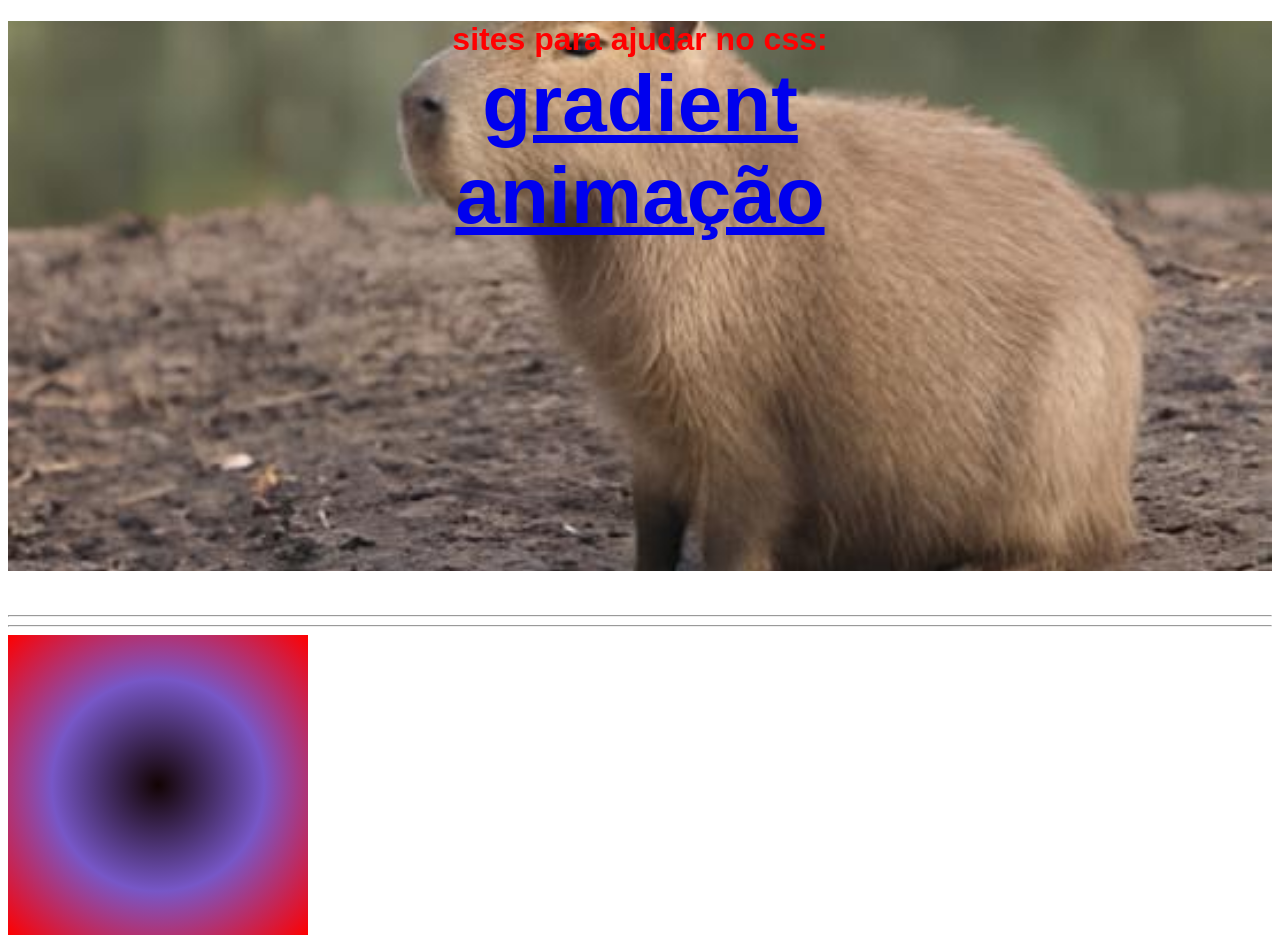
<file: 14.05_CssBackground/index.html>
<!doctype html>
<html lang="pt-br">
  <head>
    <meta charset="UTF-8" />
    <meta name="viewport" content="width=device-width, initial-scale=1.0" />
    <title>Background</title>
    <link rel="stylesheet" href="style.css" />
  </head>
  <body>
    <div class="testes">
      <h1>
        sites para ajudar no css: <br />
        <a href="https://cssgradient.io/">gradient</a><br />
        <a href="https://animista.net/">animação</a>
      </h1>
    </div>
    <br />
    <br />
    <hr />
    <hr />

    <div class="testes-gradiente"></div>
  </body>
</html>
</file>
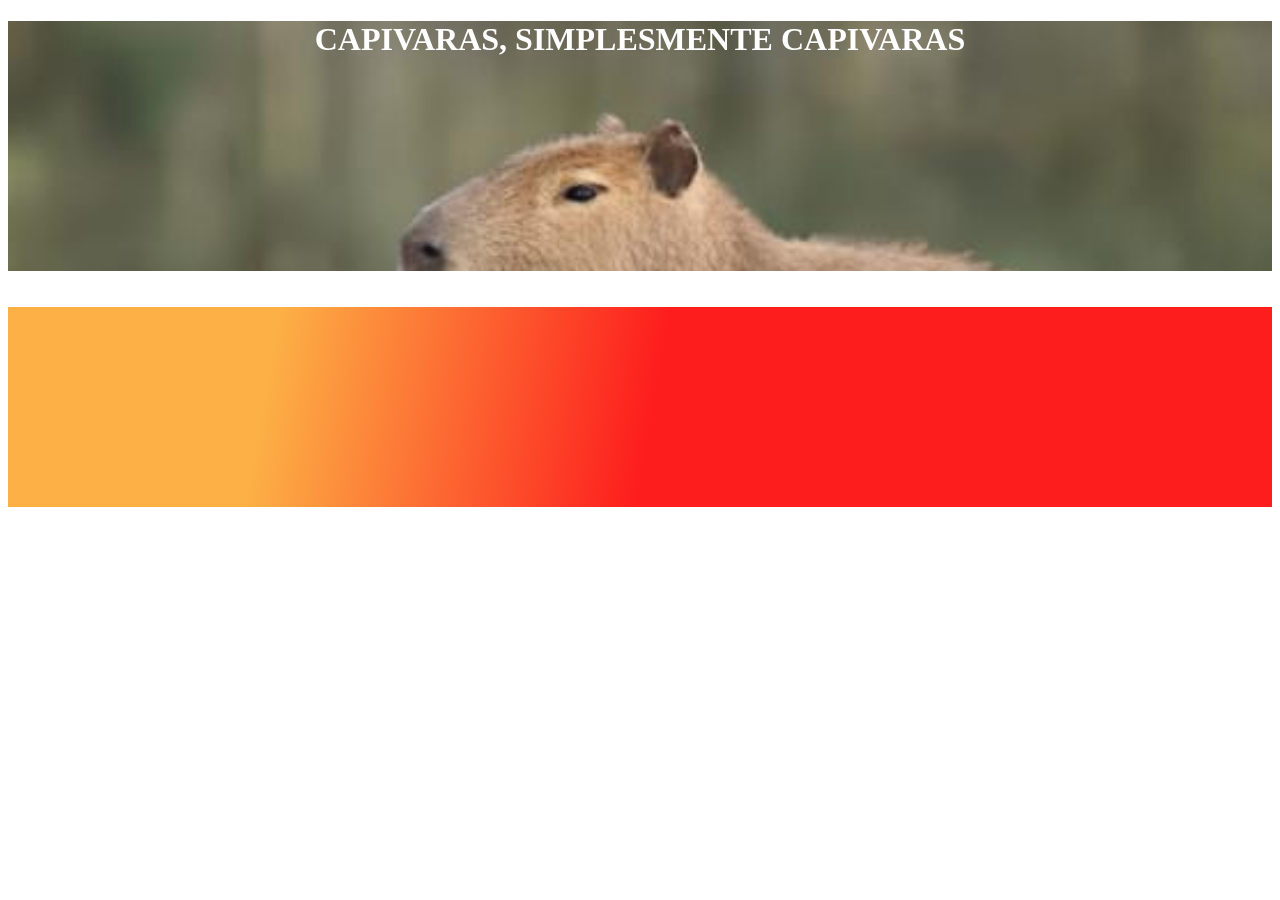
<file: AtividadeCSSbackground/index.html>
<!DOCTYPE html>
<html lang="en">
<head>
    <meta charset="UTF-8">
    <meta name="viewport" content="width=device-width, initial-scale=1.0">
    <link rel="stylesheet" href="style.css">
    <title>Atividade - Background em CSS</title>
</head>
<body>
    <div class="banner">
        <h1>CAPIVARAS, SIMPLESMENTE CAPIVARAS</h1>
    </div>
<br>
<br>
    <div class="gradiente">
        
    </div>

</body>
</html>
</file>
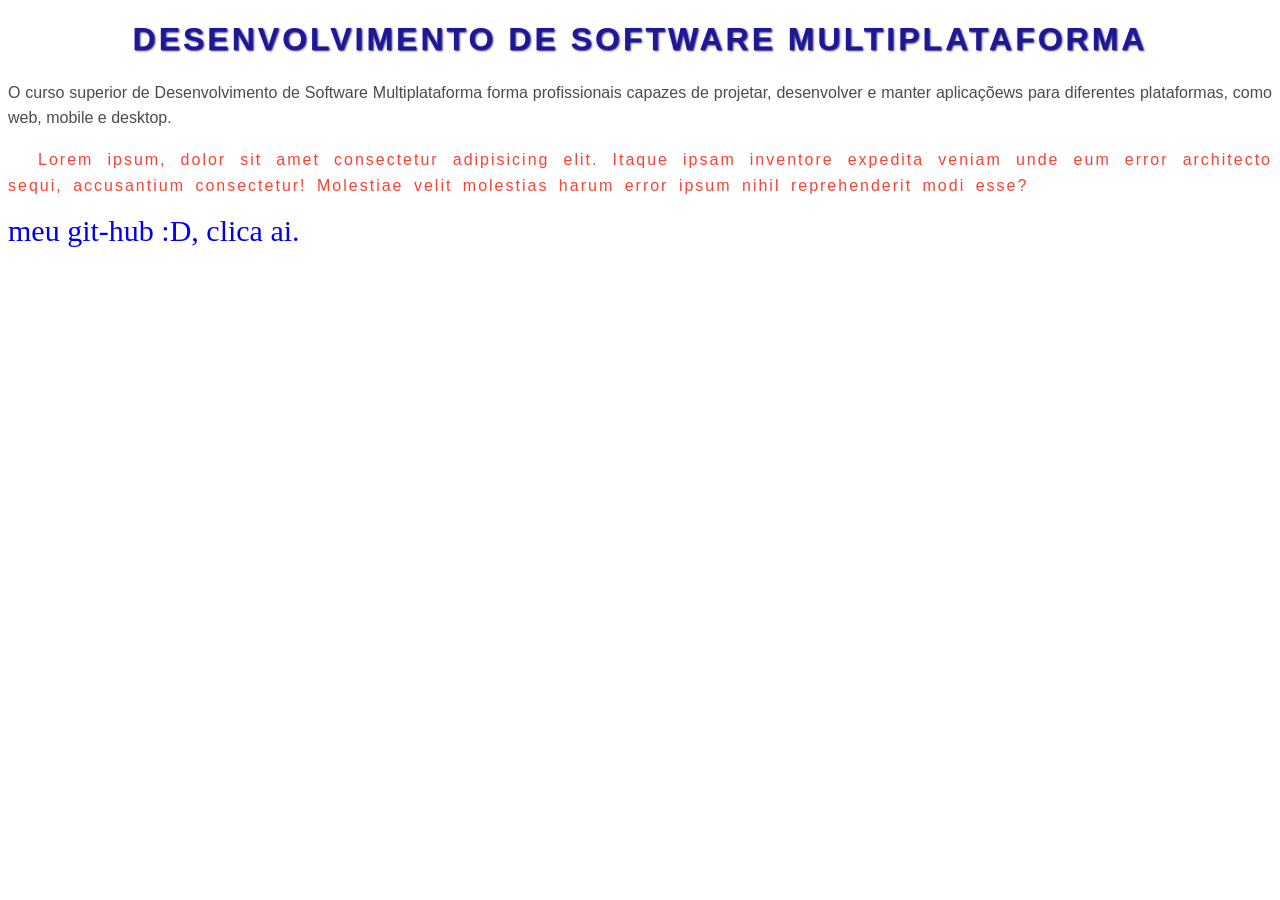
<file: att08.05 fontes/index.html>
<!doctype html>
<html lang="pt-br">
  <head>
    <meta charset="UTF-8" />
    <meta name="viewport" content="width=device-width, initial-scale=1.0" />
    <title>Propriedades De Texto</title>
    <link rel="stylesheet" href="styles.css" />
  </head>
  <body>

    <h1>Desenvolvimento de Software Multiplataforma</h1>

    <p>
      O curso superior de Desenvolvimento de Software Multiplataforma forma
      profissionais capazes de projetar, desenvolver e manter aplicaçõews para
      diferentes plataformas, como web, mobile e desktop.
    </p>

    <p class="extra">
      Lorem ipsum, dolor sit amet consectetur adipisicing elit. Itaque ipsam
      inventore expedita veniam unde eum error architecto sequi, accusantium
      consectetur! Molestiae velit molestias harum error ipsum nihil
      reprehenderit modi esse?
    </p>

    <a class="link" href="https://github.com/matheus227">meu git-hub :D, clica ai.</a>
  </body>
</html>
</file>
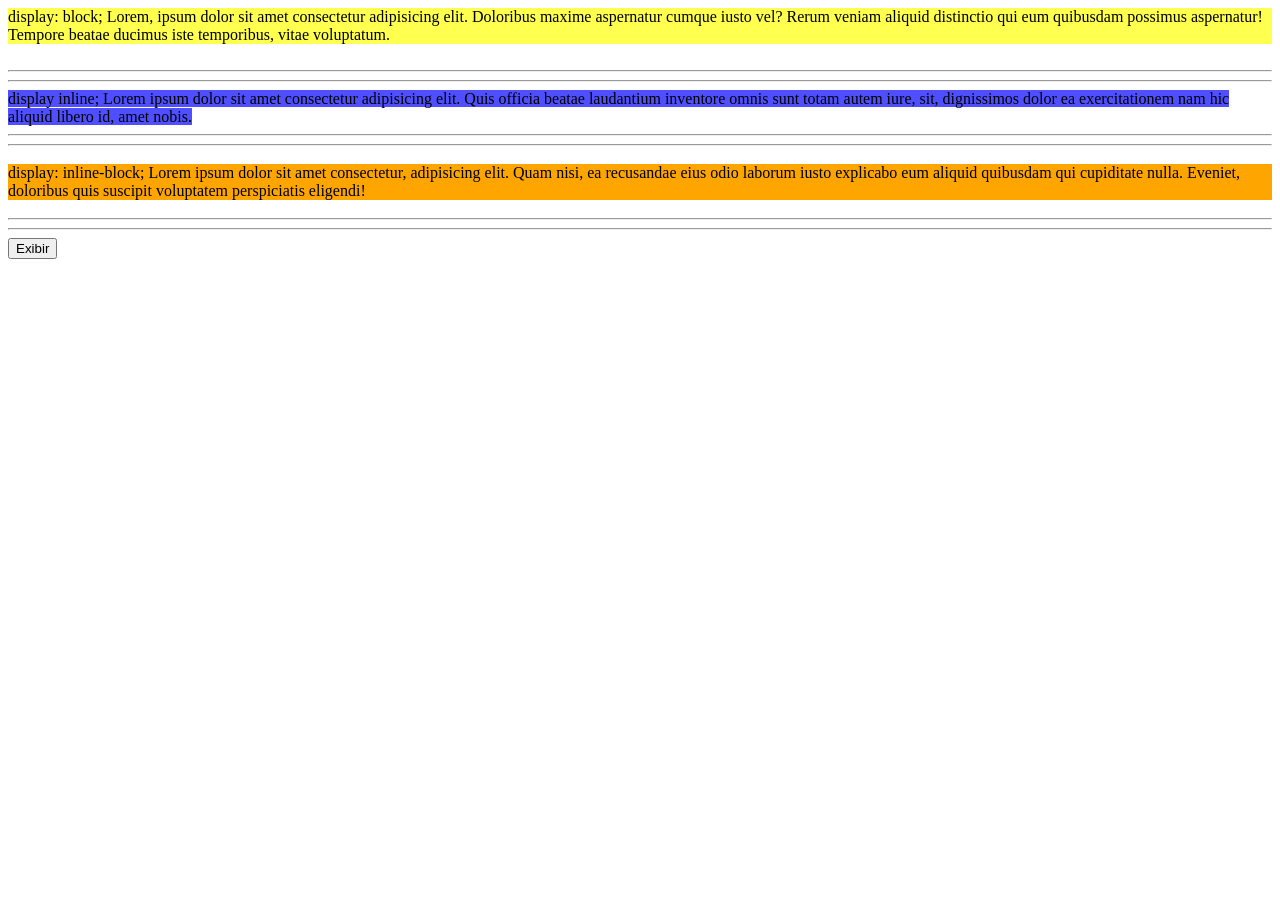
<file: display/index.html>
<!doctype html>
<html lang="pt-br">
  <head>
    <meta charset="UTF-8" />
    <meta name="viewport" content="width=device-width, initial-scale=1.0" />
    <title>Display em Css</title>
    <link rel="stylesheet" href="style.css" />
  </head>

  <body>
    <div class="block">
      display: block; Lorem, ipsum dolor sit amet consectetur adipisicing elit.
      Doloribus maxime aspernatur cumque iusto vel? Rerum veniam aliquid
      distinctio qui eum quibusdam possimus aspernatur! Tempore beatae ducimus
      iste temporibus, vitae voluptatum.
    </div>
    <br />
    <hr />
    <hr />
    <p class="inline">
      display inline; Lorem ipsum dolor sit amet consectetur adipisicing elit.
      Quis officia beatae laudantium inventore omnis sunt totam autem iure, sit,
      dignissimos dolor ea exercitationem nam hic aliquid libero id, amet nobis.
    </p>

    <br />
    <hr />
    <hr />

    <p class="inline-block">
      display: inline-block; Lorem ipsum dolor sit amet consectetur, adipisicing
      elit. Quam nisi, ea recusandae eius odio laborum iusto explicabo eum
      aliquid quibusdam qui cupiditate nulla. Eveniet, doloribus quis suscipit
      voluptatem perspiciatis eligendi!
    </p>

    <br>
    <hr><!-- listra na tela para separar -->
    <hr>

    <div class="none">
      <button>Exibir</button>
      <p>texto exemplamente fantastico utilizando o display: none;</p>
    </div>
    
  </body>
</html>
</file>
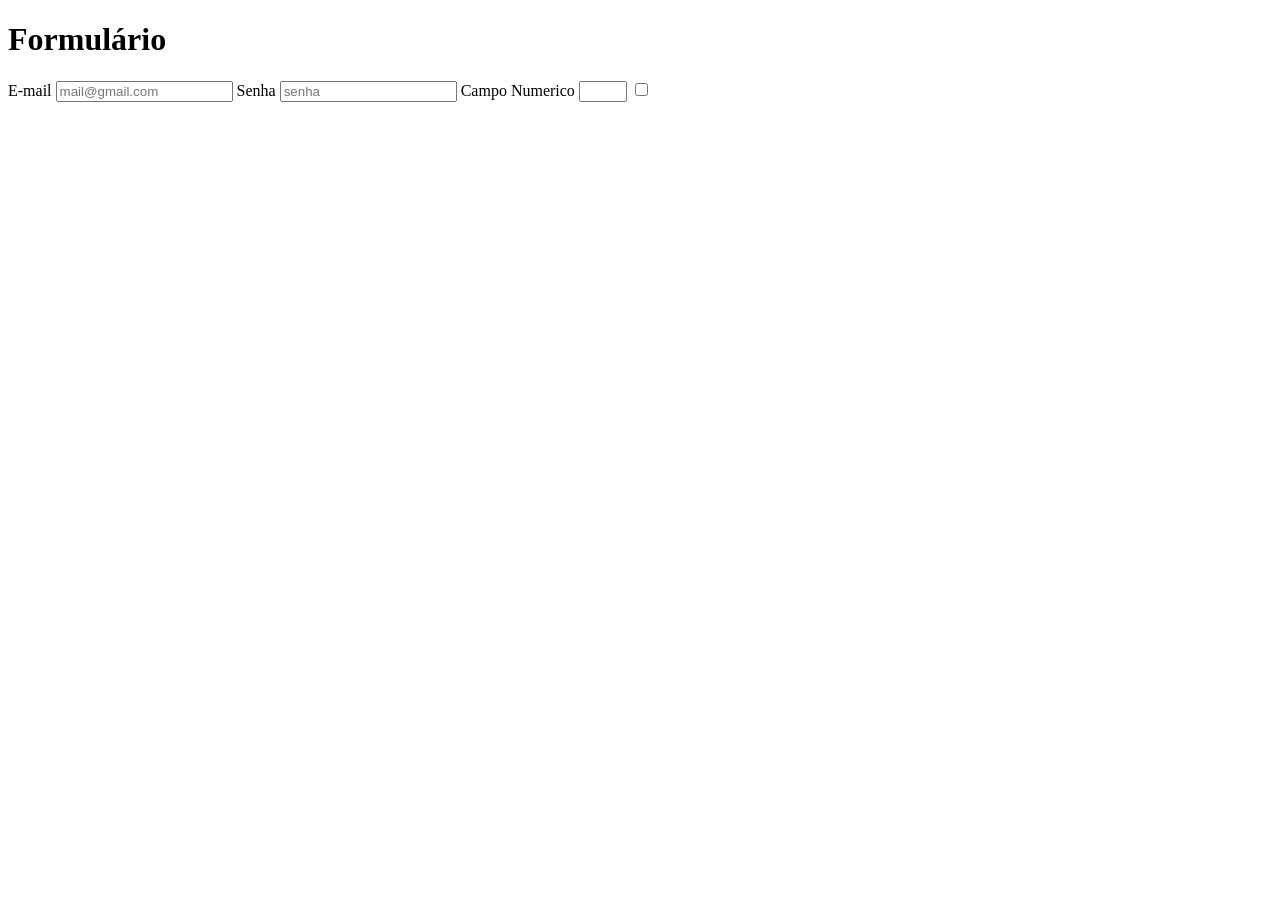
<file: formularios/index.html>
<!DOCTYPE html>
<html lang="pt-br">
<head>
    <meta charset="UTF-8">
    <meta name="viewport" content="width=device-width, initial-scale=1.0">
    <title>Formularios</title>
</head>
    <body>
        
        <h1>Formulário</h1>

        <form action=""></form>

            <label for="email">E-mail</label>
            <input id="email" placeholder="mail@gmail.com" type="email">
            

            <label for="senha">Senha</label>
            <input id="senha" placeholder="senha" type="password">

            <label for="num">Campo Numerico</label>
            <input type="number" name="numero" id="num" min="0" max="10">

            <label>
                <input type="checkbox" name="" id="">
            </label>

    </body>
</html>
</file>
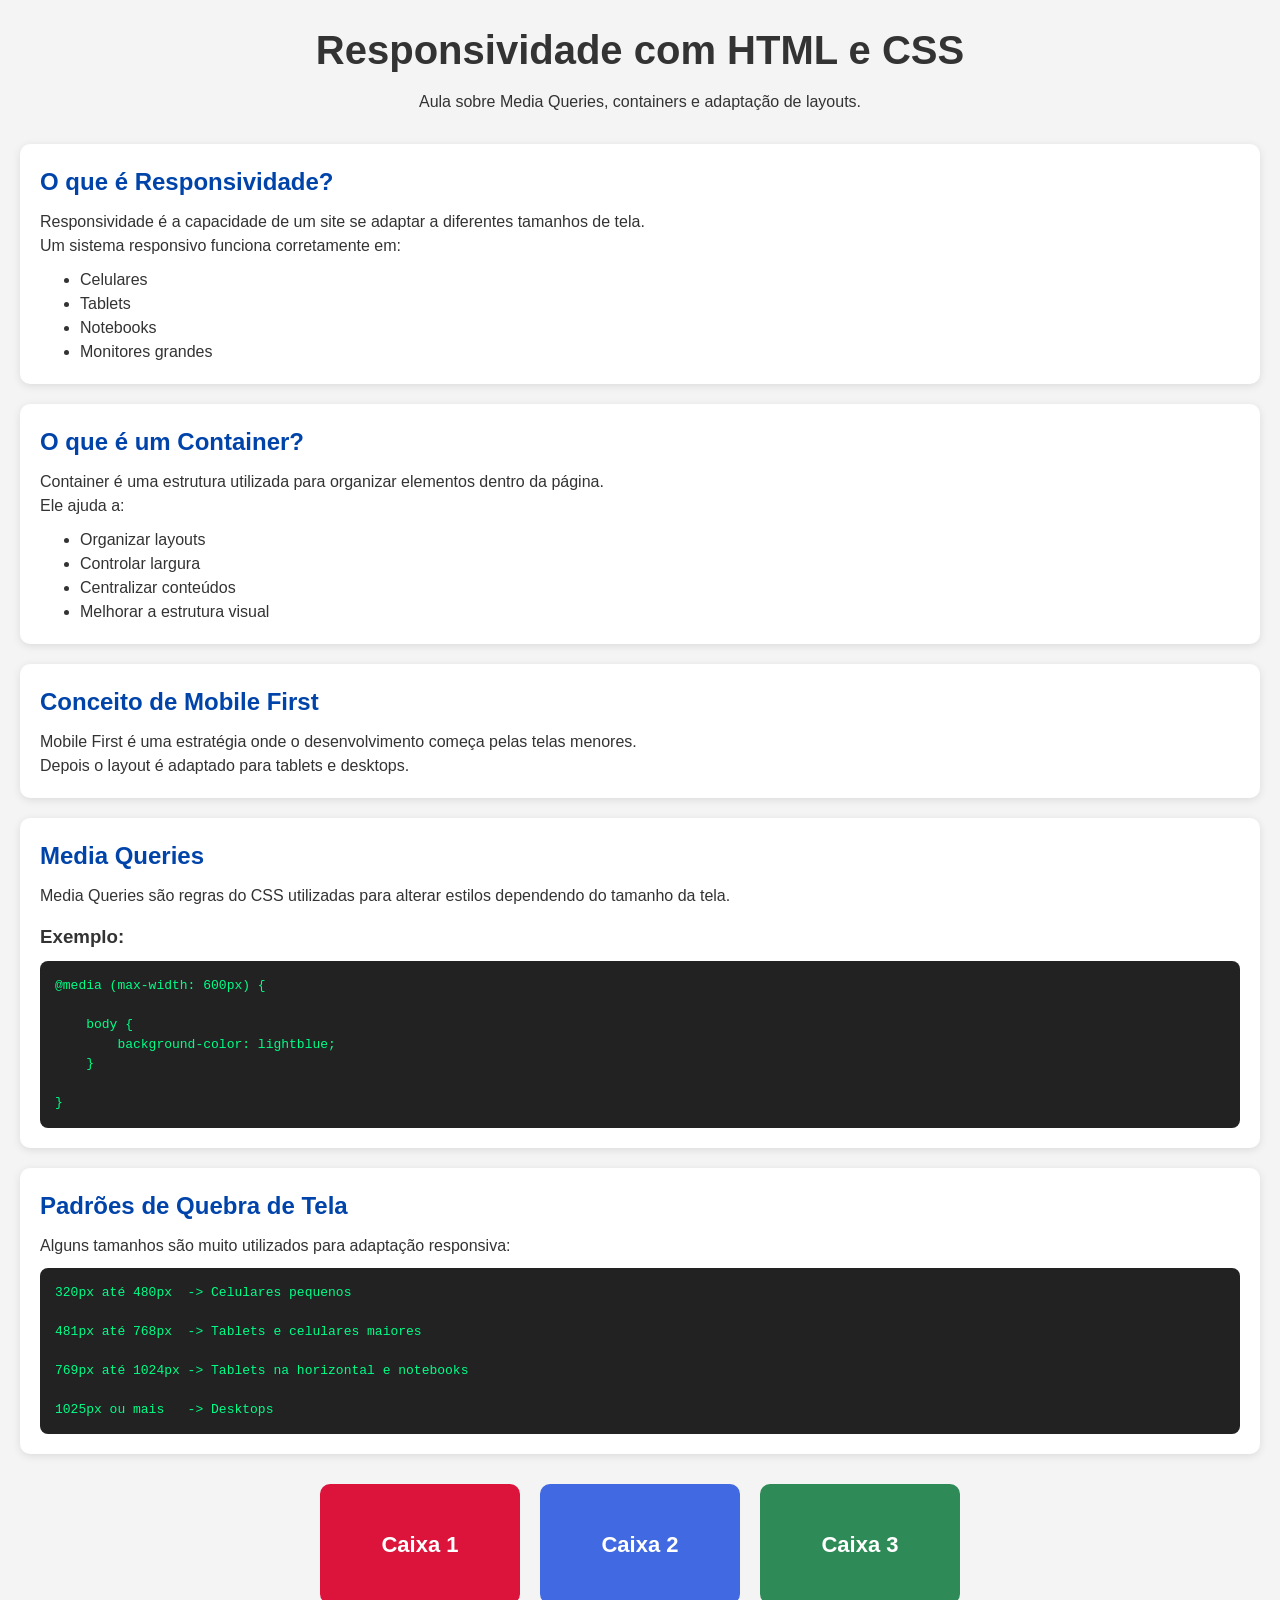
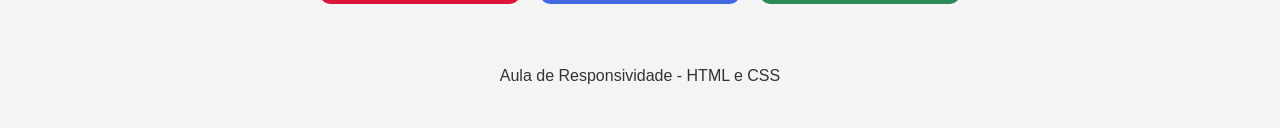
<file: 05-responsividade 28.05/responsividade/index.html>
<!DOCTYPE html>
<html lang="pt-BR">
<head>

    <!-- Define padrão de caracteres -->
    <meta charset="UTF-8">

    <!-- 
        Faz o navegador adaptar o conteúdo
        conforme o tamanho da tela
    -->
    <meta name="viewport" content="width=device-width, initial-scale=1.0">

    <title>Aula de Responsividade</title>

    <!-- Arquivo CSS -->
     <link rel="stylesheet" href="reset.css">
    <link rel="stylesheet" href="style.css">

</head>
<body>

    <!-- Cabeçalho -->
    <header class="topo">

        <h1>Responsividade com HTML e CSS</h1>

        <p>
            Aula sobre Media Queries,
            containers e adaptação de layouts.
        </p>

    </header>

    <!-- Conteúdo principal -->
    <main>

        <!-- Card 1 -->
        <section class="card">

            <h2>O que é Responsividade?</h2>

            <p>
                Responsividade é a capacidade
                de um site se adaptar
                a diferentes tamanhos de tela.
            </p>

            <p>
                Um sistema responsivo funciona corretamente em:
            </p>

            <ul>
                <li>Celulares</li>
                <li>Tablets</li>
                <li>Notebooks</li>
                <li>Monitores grandes</li>
            </ul>

        </section>

        <!-- Card 2 -->
        <section class="card">

            <h2>O que é um Container?</h2>

            <p>
                Container é uma estrutura utilizada
                para organizar elementos dentro da página.
            </p>

            <p>
                Ele ajuda a:
            </p>

            <ul>
                <li>Organizar layouts</li>
                <li>Controlar largura</li>
                <li>Centralizar conteúdos</li>
                <li>Melhorar a estrutura visual</li>
            </ul>

        </section>

        <!-- Card 3 -->
        <section class="card">

            <h2>Conceito de Mobile First</h2>

            <p>
                Mobile First é uma estratégia
                onde o desenvolvimento começa
                pelas telas menores.
            </p>

            <p>
                Depois o layout é adaptado
                para tablets e desktops.
            </p>

        </section>

        <!-- Card 4 -->
        <section class="card">

            <h2>Media Queries</h2>

            <p>
                Media Queries são regras do CSS
                utilizadas para alterar estilos
                dependendo do tamanho da tela.
            </p>

            <h3>Exemplo:</h3>

<pre>
@media (max-width: 600px) {

    body {
        background-color: lightblue;
    }

}
</pre>

        </section>

        <!-- Card 5 -->
        <section class="card">

            <h2>Padrões de Quebra de Tela</h2>

            <p>
                Alguns tamanhos são muito utilizados
                para adaptação responsiva:
            </p>

<pre>
320px até 480px  -> Celulares pequenos

481px até 768px  -> Tablets e celulares maiores

769px até 1024px -> Tablets na horizontal e notebooks

1025px ou mais   -> Desktops
</pre>

        </section>

    </main>

    <!-- 
        Container de exemplo
    -->
    <section class="container-exemplo">

        <div class="caixa caixa1">
            Caixa 1
        </div>

        <div class="caixa caixa2">
            Caixa 2
        </div>

        <div class="caixa caixa3">
            Caixa 3
        </div>

    </section>

    <!-- Rodapé -->
    <footer class="rodape">

        <p>
            Aula de Responsividade - HTML e CSS
        </p>

    </footer>

</body>
</html>
</file>
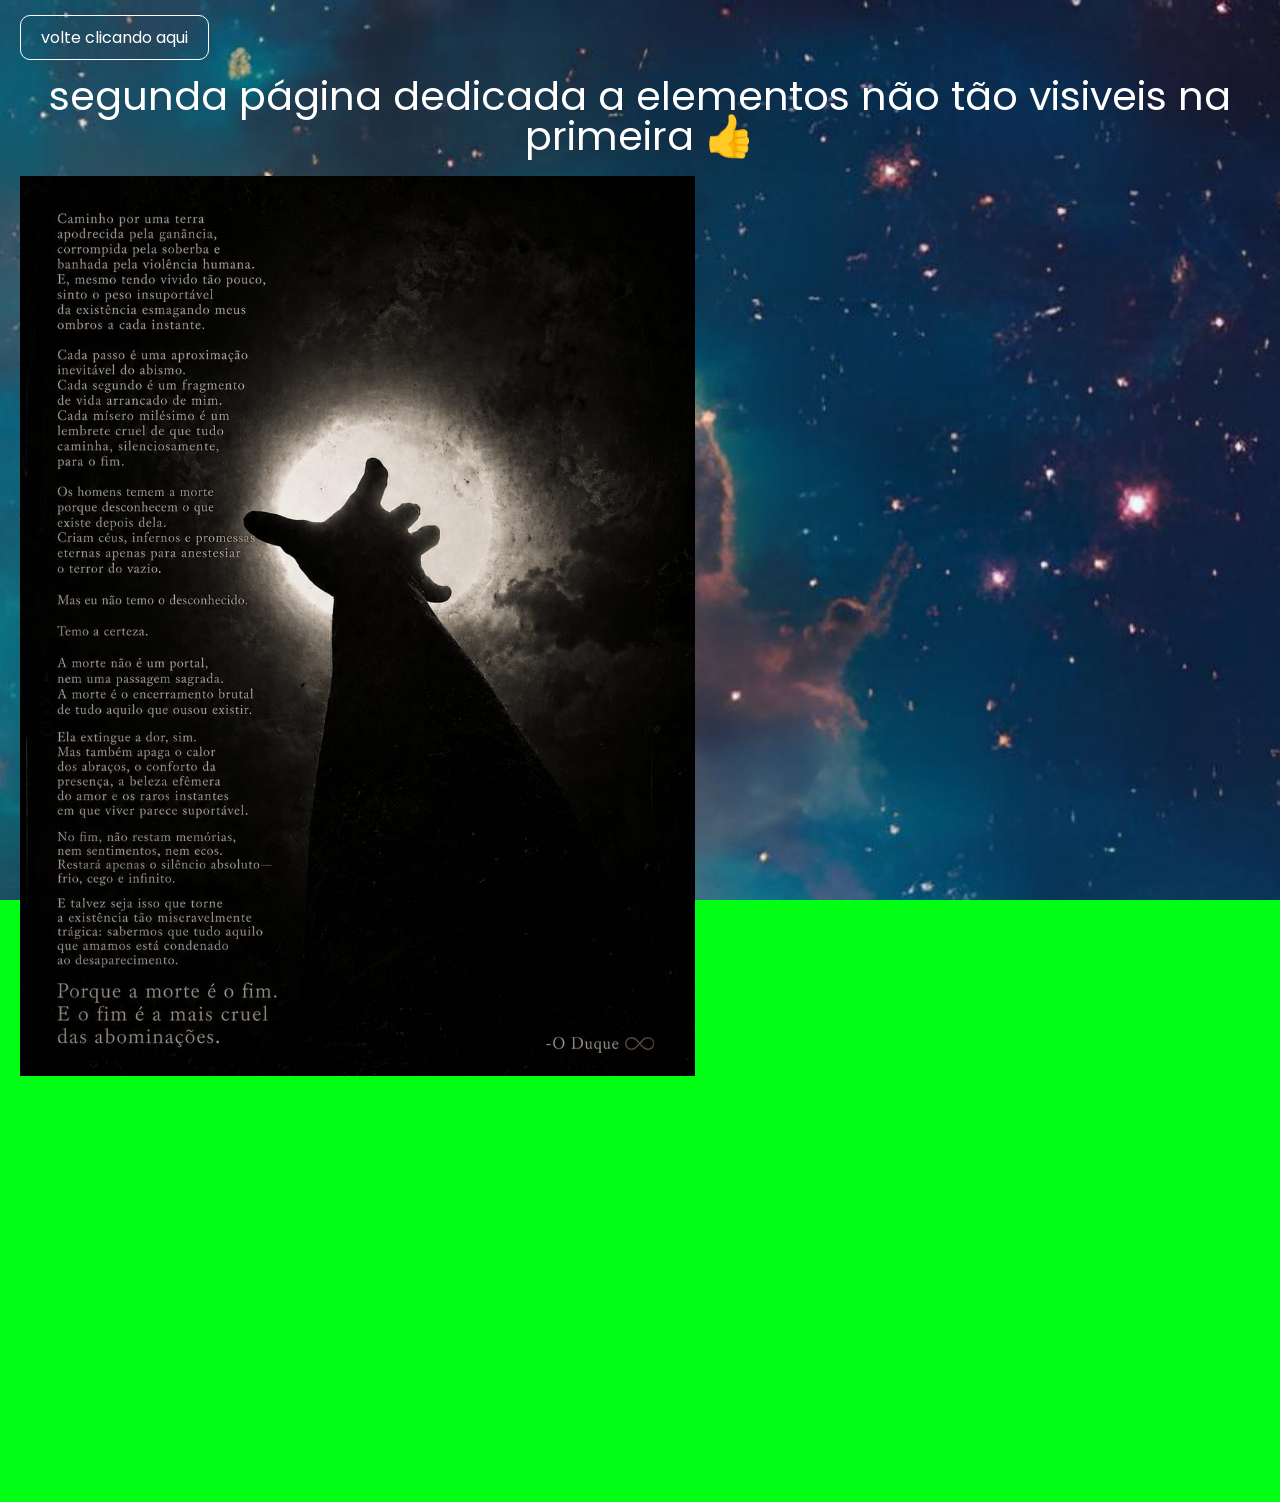
<file: PesquisaDesenvolvimentoWeb/pagina.html>
<!doctype html>
<html lang="pt-br">
  <head>
    <meta charset="UTF-8" />
    <meta name="viewport" content="width=device-width, initial-scale=1.0" />
    <title>Segunda Página</title>
    <link rel="stylesheet" href="reset.css" />
    <link rel="stylesheet" href="style.css" />
  </head>
  <body>
    <div class="link2">
      <a href="index.html">volte clicando aqui</a>
    </div>
    <h1>segunda página dedicada a elementos não tão visiveis na primeira 👍</h1>
    <div class="espaco"></div>
    <img class="minmax" src="source/hilicos.jpeg" alt="poesia autoral" />

    <iframe
      class="meu-video"
      src="https://www.youtube.com/embed/LiTq7WdFJU0"
      title="YouTube video player"
      frameborder="0"
      allowfullscreen
    >
    </iframe>
  </body>
</html>
</file>
<file: 14.05_CssBackground/style.css>
body {
  font-family: sans-serif;
}

.testes {
  text-align: center;
  color: red;
  width: auto;
  height: 550px;
  background-color: #7fffd4;
  background-image: url(source/capivara.jpg);
  background-repeat: no-repeat;
  background-position: center;
  background-size: cover;
}

a {
  font-size: 80px;
  text-decoration:;
}

.testes-gradiente {
  width: 300px;
  height: 300px;
  /* background: linear-gradient(to right, red,purple); */
  /* background: radial-gradient(circle, purple ,red, yellow ); */
  background: #120303;
  background: radial-gradient(
    circle,
    rgba(18, 3, 3, 1) 0%,
    rgba(119, 87, 199, 1) 50%,
    rgba(255, 0, 0, 1) 100%
  );
}
</file>
<file: AtividadeCSSbackground/style.css>
.banner {
  height: 250px;
  background-color: #0000ff;
  background-image: url("./source/capivara.jpg");
  background-repeat: no-repeat;
  background-size: cover;
  color: #ffffff;
  text-align: center;
  /* background-position: center; */
  background-position: top left;
  /* background-position: left; */
}

.gradiente {
  display: flex;
  background: #333
    url("https://encrypted-tbn0.gstatic.com/images?q=tbn:ANd9GcRwz77m0lSZKzALonKPMqoZV_c7kYBfR5B8Iw&s") no-repeat center / cover;
  height: 200px;
  background: linear-gradient(
    280deg,
    rgba(253, 29, 29, 1) 49%,
    rgba(252, 176, 69, 1) 79%
  );
}
</file>
<file: att08.05 fontes/styles.css>
h1 {
    color: #1e1893;
    font-family: Arial, sans-serif;
    text-transform: uppercase;
    font-size: 32px;
    text-align: center;
    letter-spacing: 3px;
    /*            x   y   z              */
    text-shadow: 1px 1px 2px #1e1893;
    /* text shadow, para funcionar bem, coloque a posição de x, y, z. */
}

p {
    color: #4b4b4b;
    font-family: Verdana, sans-serif;
    font-size: 16px;
    text-align: justify;
    line-height: 1.6;
}

.extra{
    color: #f44336;
    text-indent: 30px;
    letter-spacing: 2px;
    word-spacing: 4px;
    font-weight: 500;
}

.link{
    text-decoration: none;
    font-size: 30px;
}
</file>
<file: display/style.css>
.block{
    
    display: block;
    background-color: #ffff4f;
}

.inline {
    display: inline;
    background-color: #4f4fff;
    
}

.inline-block {
    display: inline-block;
    background-color: #ffa500;
    margin: 10px auto;
}


.none {
    display: inline
}

.none p {
    display: none;
}

.nome:hover p {
    display: inline;
    background-color: #00ffff;
}
</file>
<file: 05-responsividade 28.05/responsividade/style.css>
body {

    /* Fonte padrão */
    font-family: Arial, Helvetica, sans-serif;

    /* Cor de fundo */
    background-color: #f4f4f4;

    /* Cor do texto */
    color: #333333;

    /* Espaçamento interno */
    padding: 20px;
}

/* 
===================================================
TOPO
===================================================
*/

.topo {

    /* Centraliza textos */
    text-align: center;

    margin-bottom: 30px;
}

.topo h1 {

    /* Tamanho do título */
    font-size: 40px;

    margin-bottom: 10px;
}

/* 
===================================================
CARDS
===================================================
*/

.card {

    background-color: white;

    padding: 20px;

    margin-bottom: 20px;

    border-radius: 10px;

    box-shadow: 0px 2px 8px rgba(0, 0, 0, 0.1);
}

.card h2 {

    color: #0044aa;

    margin-bottom: 10px;
}

.card h3 {

    margin-top: 15px;

    margin-bottom: 10px;
}

/* 
===================================================
LISTAS
===================================================
*/

ul {

    margin-top: 10px;
}

/* 
===================================================
EXEMPLO DE CÓDIGO
===================================================
*/

pre {

    background-color: #222222;

    color: #00ff88;

    padding: 15px;

    border-radius: 8px;

    overflow-x: auto;

    margin-top: 10px;
}

/* 
===================================================
CONTAINER
===================================================
*/

.container-exemplo {

    /* 
        Display flex:
        organiza elementos lado a lado
    */
    display: flex;

    /* Espaço entre elementos */
    gap: 20px;

    /* Centraliza horizontalmente */
    justify-content: center;

    margin-top: 30px;
}

/* 
===================================================
CAIXAS
===================================================
*/

.caixa {

    width: 200px;

    height: 120px;

    display: flex;

    justify-content: center;

    align-items: center;

    color: white;

    font-size: 22px;

    font-weight: bold;

    border-radius: 10px;
}

.caixa1 {

    background-color: crimson;
}

.caixa2 {

    background-color: royalblue;
}

.caixa3 {

    background-color: seagreen;
}

/* 
===================================================
RODAPÉ
===================================================
*/

.rodape {

    text-align: center;

    margin-top: 40px;

    padding: 20px;
}

/* 
===================================================
BREAKPOINTS MAIS UTILIZADOS

320px até 480px  -> Celulares pequenos
481px até 768px  -> Tablets
769px até 1024px -> Notebooks/Tablets horizontal
1025px ou mais   -> Desktop
===================================================
*/

/* 
===================================================
MEDIA QUERY - NOTEBOOK / TABLET HORIZONTAL

Aplica estilos até 1024px
===================================================
*/

@media (max-width: 1024px) {

    body {

        background-color: #ddeeff;
    }

    .topo h1 {

        font-size: 34px;
    }
}

/* 
===================================================
MEDIA QUERY - TABLET

Aplica estilos até 768px
===================================================
*/

@media (max-width: 768px) {

    .container-exemplo {

        /* 
            Altera flex-direction
            de row para column
        */
        flex-direction: column;

        align-items: center;
    }

    .caixa {

        width: 80%;
    }

    body {

        background-color: #fff0d9;
    }
}

/* 
===================================================
MEDIA QUERY - CELULARES

Aplica estilos até 480px
===================================================
*/

@media (max-width: 480px) {

    .topo h1 {

        font-size: 28px;
    }

    .caixa1 {

        /* Mudança de cor */
        background-color: black;
    }

    .caixa2 {

        background-color: darkorange;
    }

    .caixa3 {

        background-color: purple;
    }

    .card {

        padding: 15px;
    }

    body {

        background-color: #e4ffd9;
    }
}
</file>
<file: PesquisaDesenvolvimentoWeb/style.css>
@import url("https://fonts.googleapis.com/css2?family=Poppins:wght@100;200;300;400;500;600;700;800;900&display=swap");

body {
  margin: 20px;
  background-color: #00ff15;
  background-image: url(source/space.jpg);
  background-repeat: no-repeat;
  background-size: cover;
  background-position: center;
  background-attachment: fixed;

  color: white;
  font-size: 16px;
  font-family: "Poppins", sans-serif;
}

.box p {
  background-color: transparent;
}

.box::before {
  content: "▶︎ •၊၊||၊|။||||။‌‌‌‌၊|• 0:10";
  color: #adff2f;
}

.padd {
  color: #ff0000;

  border-radius: 20px;
  background: radial-gradient(
    circle,
    rgba(42, 123, 155, 1) 0%,
    rgba(87, 199, 133, 1) 50%,
    rgba(237, 221, 83, 1) 100%
  );

  padding: 20px;

  box-shadow:
    -10px 0px 13px -7px #000000,
    10px 0px 13px -7px #000000,
    7px -7px 50px 21px rgba(0, 0, 0, 0.59);
}

.caixa {
  word-spacing: 2px;

  padding: 20px;
  margin: 40px auto;

  border: 1px solid #ffffff;

  box-shadow: 0 0 10px rgba(0, 0, 0, 0.8);
}

.container {
  display: flex;
  justify-content: center;
}

.dimensao {
  width: 100%;
  max-width: 500px;

  border-radius: 20px;

  box-shadow: 0 0 20px black;
}

video {
  width: 100%;
  /* min-width: 300px; */
  max-width: 600px;

  border-radius: 20px;

  box-shadow: 0 0 20px #000000;
}

.minmax {
  width: auto;
  min-width: 500px;
  max-width: 900px;

  min-height: auto;
  max-height: 900px;
}

.link1 {
  position: relative;
  text-align: right;
}

.doc {
  position: absolute;
  left: 50%;
  transform: translateX(-50%);
}

.link2 {
  text-align: left;
  margin: 30px 0;
}

.link1 a {
  text-decoration: none;
  color: white;

  padding: 10px 20px;
  border: 1px solid white;
  border-radius: 10px;

  transition: 0.3s;
}
/* aprendi coisas novas com essa atividade :)))) */
.link1 a:hover {
  background-color: white;
  color: black;
}

.link2 a {
  text-decoration: none;
  color: white;

  padding: 10px 20px;
  border: 1px solid white;
  border-radius: 10px;

  transition: 0.3s;
}
/* aprendi coisas novas com essa atividade :)))) */
.link2 a:hover {
  background-color: white;
  color: black;
}

.grande {
  font-size: 30px;
}

h1 {
  font-size: 40px;
  text-align: center;
}

h2 {
  font-size: 28px;
  margin-bottom: 10px;
  text-align: center;
}

.espaco {
  height: 20px;
}

hr {
  margin: 25px 0;
  border: 1px solid white;
}

.meu-video {
  width: 100%;
  max-width: 700px;
  height: 400px;
  border-radius: 10px;
}
</file>
